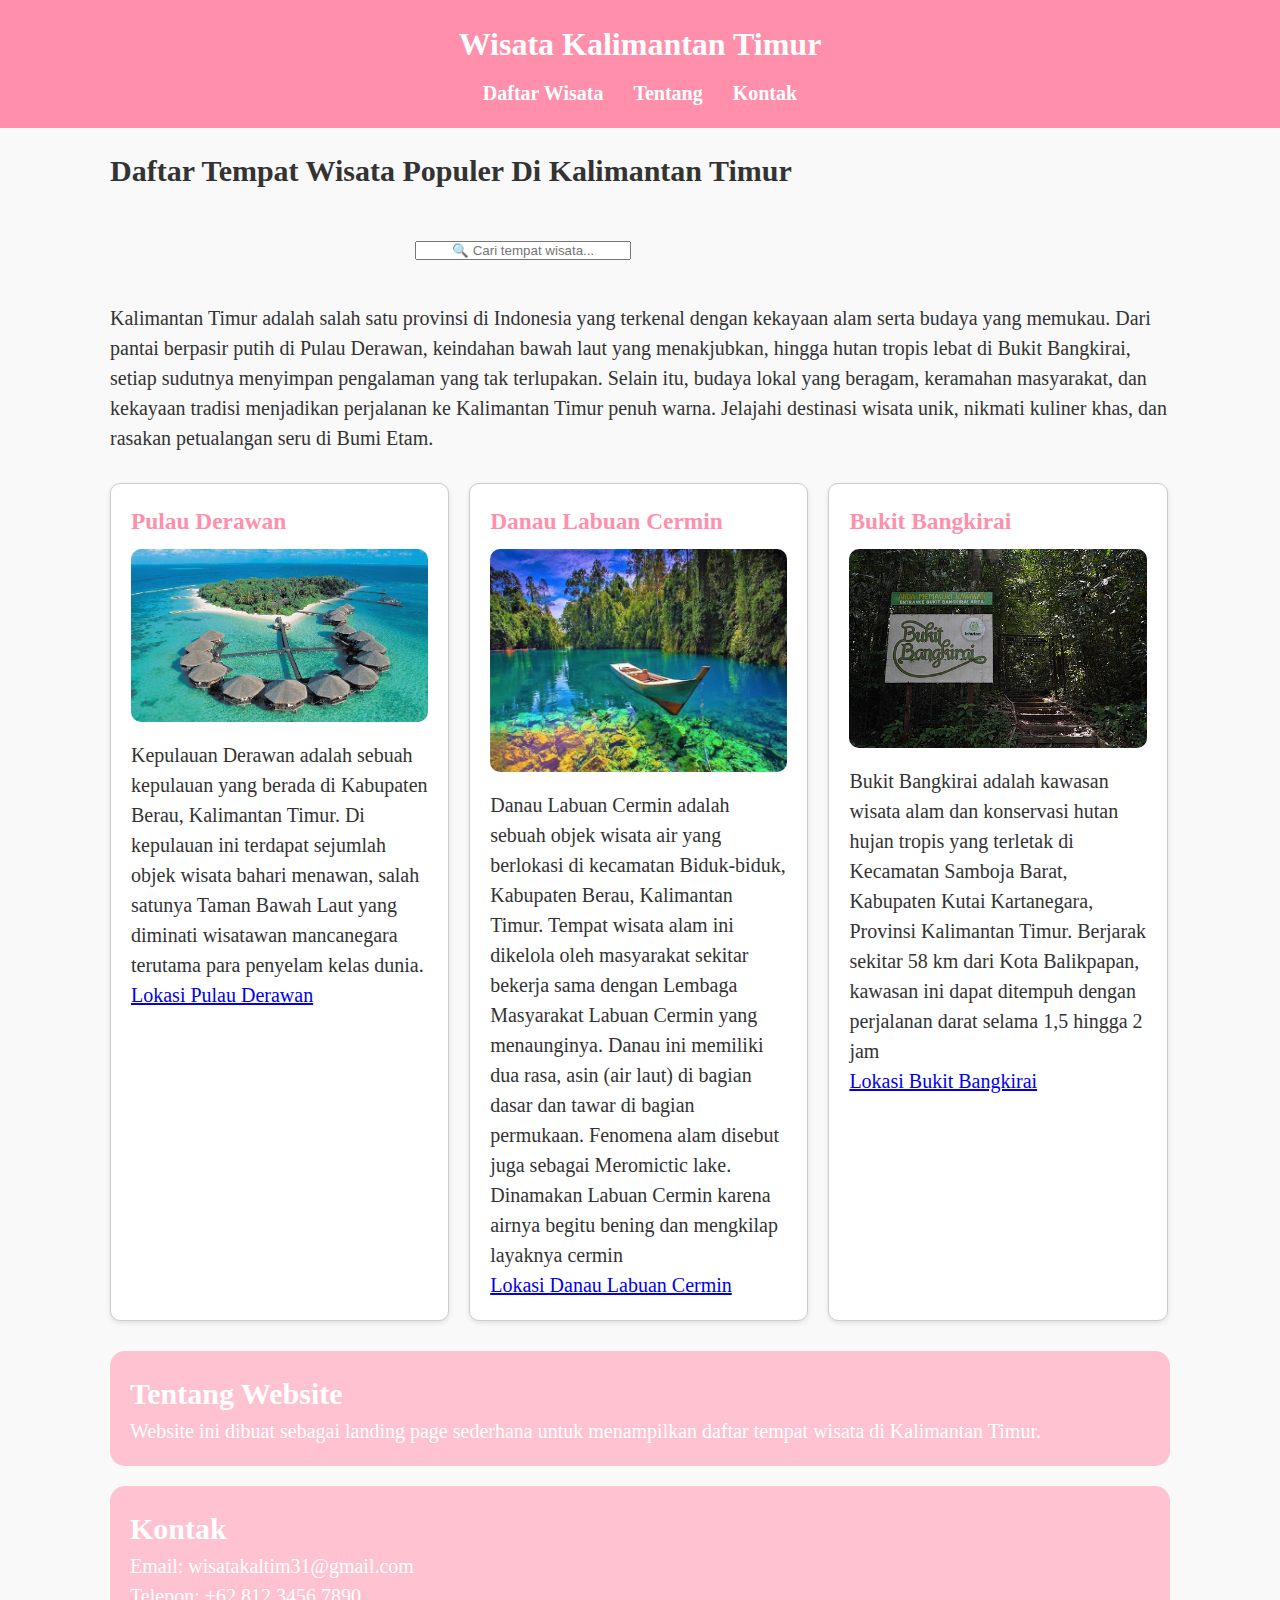
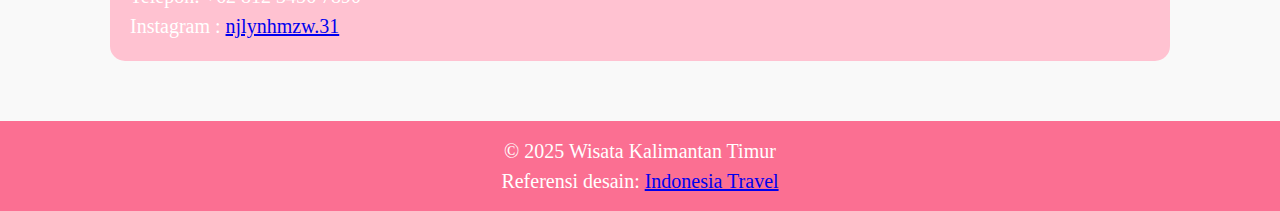
<file: index.html>
<!DOCTYPE html>
<html lang="id">
<head>
    <meta charset="UTF-8">
    <meta name="viewport" content="width=device-width, initial-scale=1.0">
    <title>List Tempat Wisata di Kalimantan Timur</title>
    <link rel="stylesheet" href="style.css">


</head>
<body>

    <header>
        <h1>Wisata Kalimantan Timur</h1>
        <nav>
            <ul>
                <li><a href="#wisata">Daftar Wisata</a></li>
                <li><a href="#tentang">Tentang</a></li>
                <li><a href="#kontak">Kontak</a></li>
            </ul>
        </nav>
    </header>

    <main>
        <section id="wisata">
            <h2>Daftar Tempat Wisata Populer Di Kalimantan Timur</h2>
            <p>  Kalimantan Timur adalah salah satu provinsi di Indonesia yang terkenal dengan kekayaan alam 
    serta budaya yang memukau. Dari pantai berpasir putih di Pulau Derawan, keindahan bawah laut 
    yang menakjubkan, hingga hutan tropis lebat di Bukit Bangkirai, setiap sudutnya menyimpan 
    pengalaman yang tak terlupakan. Selain itu, budaya lokal yang beragam, keramahan masyarakat, 
    dan kekayaan tradisi menjadikan perjalanan ke Kalimantan Timur penuh warna. 
    Jelajahi destinasi wisata unik, nikmati kuliner khas, dan rasakan petualangan seru di Bumi Etam.</p>

            <article class = "card">
                <h3>Pulau Derawan</h3>
                <a href="https://id.wikipedia.org/wiki/Kepulauan_Derawan" target="_blank">
                    <img src="pulau derawan.png" alt="Pulau Derawan" width="400">
                </a>
                <p>Kepulauan Derawan adalah sebuah kepulauan yang berada di Kabupaten Berau, Kalimantan Timur. Di kepulauan ini terdapat sejumlah objek wisata bahari menawan, salah satunya Taman Bawah Laut yang diminati wisatawan mancanegara terutama para penyelam kelas dunia.</p>
                <a href=" https://maps.app.goo.gl/w3hyk9qQ7KehTH298" target="_blank">Lokasi Pulau Derawan
                </a>
            </article>

            <article class = "card">
                <h3>Danau Labuan Cermin</h3>
                <a href="https://id.wikipedia.org/wiki/Danau_Labuan_Cermin" target="_blank">
                    <img src="laboan cermin.png" alt="Danau Labuan Cermin" width="400">
                </a>
                <p>Danau Labuan Cermin adalah sebuah objek wisata air yang berlokasi di kecamatan Biduk-biduk, Kabupaten Berau, Kalimantan Timur. Tempat wisata alam ini dikelola oleh masyarakat sekitar bekerja sama dengan Lembaga Masyarakat Labuan Cermin yang menaunginya. Danau ini memiliki dua rasa, asin (air laut) di bagian dasar dan tawar di bagian permukaan. Fenomena alam disebut juga sebagai Meromictic lake. Dinamakan Labuan Cermin karena airnya begitu bening dan mengkilap layaknya cermin</p>
                <a href= "https://maps.app.goo.gl/A2FGRVuVijHxtnyc6" target= "_blank">Lokasi Danau Labuan Cermin
                </a>
            </article>

            <article class = "card">
                <h3>Bukit Bangkirai</h3>
                <a href="https://id.wikipedia.org/wiki/Bukit_Bangkirai" target="_blank">
                    <img src="bukit bangkirai.png" alt="Bukit Bangkirai" width="400">
                </a>
                <p>Bukit Bangkirai adalah kawasan wisata alam dan konservasi hutan hujan tropis yang terletak di Kecamatan Samboja Barat, Kabupaten Kutai Kartanegara, Provinsi Kalimantan Timur. Berjarak sekitar 58 km dari Kota Balikpapan, kawasan ini dapat ditempuh dengan perjalanan darat selama 1,5 hingga 2 jam</p>
                <a href="https://maps.app.goo.gl/1m4f3vUuY5cXr3tF8" target="_blank">Lokasi Bukit Bangkirai
                </a>
            </article>
        </section>

        <section id="tentang">
            <h2>Tentang Website</h2>
            <p>Website ini dibuat sebagai landing page sederhana untuk menampilkan daftar tempat wisata di Kalimantan Timur.</p>
        </section>

        <section id="kontak">
            <h2>Kontak</h2>
            <p>Email: wisatakaltim31@gmail.com</p>
            <p>Telepon: +62 812 3456 7890</p>
            <p>Instagram : <a href="https://www.instagram.com/njlynhmzw.31/" target="_blank">njlynhmzw.31</a>
            </p>
        </section>
    </main>

    <footer>
        <p>&copy; 2025 Wisata Kalimantan Timur</p>
        <p>Referensi desain: <a href="https://www.indonesia.travel/" target="_blank">Indonesia Travel</a></p>
    </footer>

    <script src="script.js"></script>

</body>
</html>
</file>
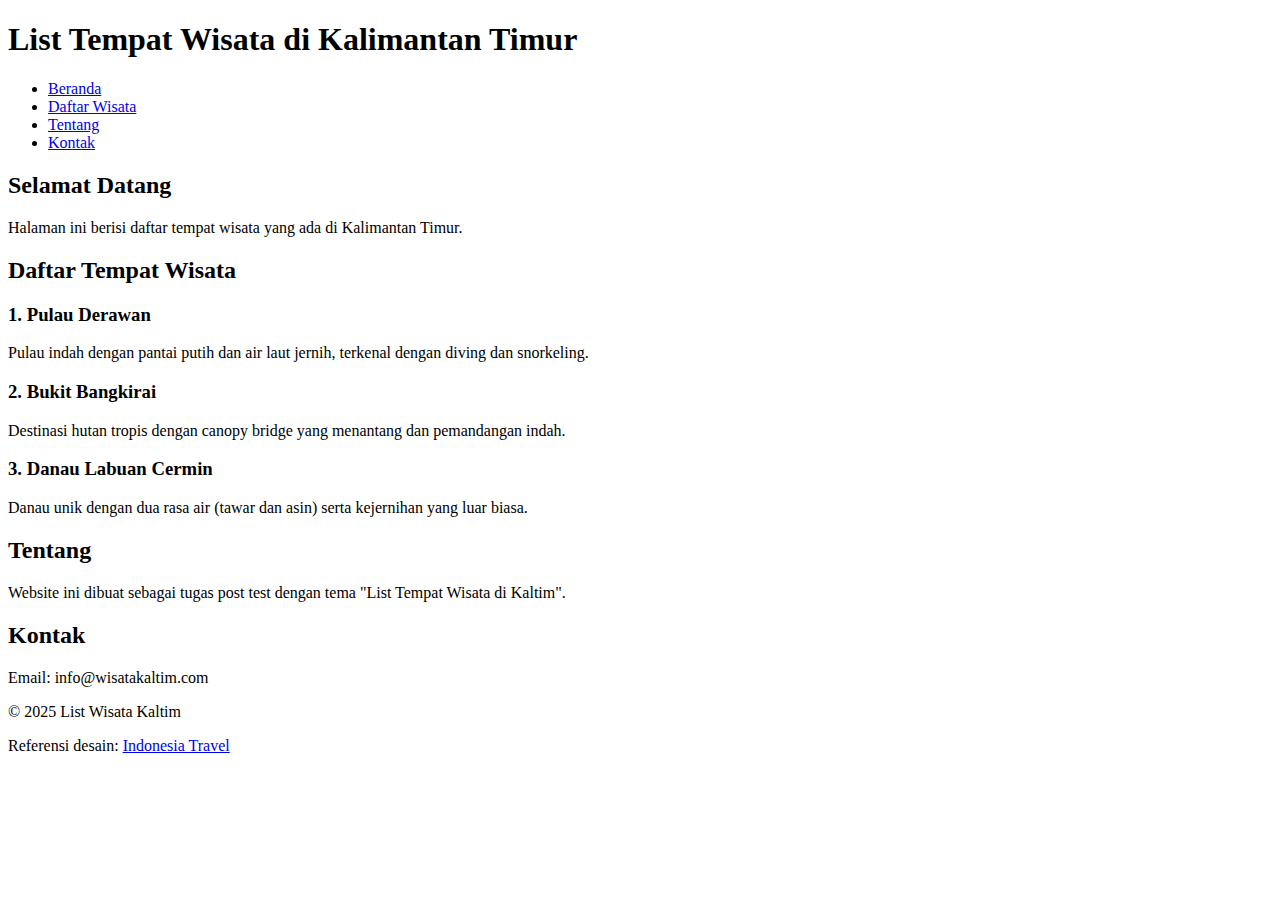
<file: coba.html>
<!DOCTYPE html>
<html lang="id">
<head>
    <meta charset="UTF-8">
    <meta name="viewport" content="width=device-width, initial-scale=1.0">
    <title>List Tempat Wisata di Kaltim</title>
</head>
<body>

    <!-- Header -->
    <header>
        <h1>List Tempat Wisata di Kalimantan Timur</h1>
        <nav>
            <ul>
                <li><a href="#beranda">Beranda</a></li>
                <li><a href="#wisata">Daftar Wisata</a></li>
                <li><a href="#tentang">Tentang</a></li>
                <li><a href="#kontak">Kontak</a></li>
            </ul>
        </nav>
    </header>

    <!-- Bagian Utama -->
    <main>
        <!-- Section Beranda -->
        <section id="beranda">
            <h2>Selamat Datang</h2>
            <p>Halaman ini berisi daftar tempat wisata yang ada di Kalimantan Timur.</p>
        </section>

        <!-- Section Daftar Wisata -->
        <section id="wisata">
            <h2>Daftar Tempat Wisata</h2>
            <article>
                <h3>1. Pulau Derawan</h3>
                <p>Pulau indah dengan pantai putih dan air laut jernih, terkenal dengan diving dan snorkeling.</p>
            </article>

            <article>
                <h3>2. Bukit Bangkirai</h3>
                <p>Destinasi hutan tropis dengan canopy bridge yang menantang dan pemandangan indah.</p>
            </article>

            <article>
                <h3>3. Danau Labuan Cermin</h3>
                <p>Danau unik dengan dua rasa air (tawar dan asin) serta kejernihan yang luar biasa.</p>
            </article>
        </section>

        <!-- Section Tentang -->
        <section id="tentang">
            <h2>Tentang</h2>
            <p>Website ini dibuat sebagai tugas post test dengan tema "List Tempat Wisata di Kaltim".</p>
        </section>

        <!-- Section Kontak -->
        <section id="kontak">
            <h2>Kontak</h2>
            <p>Email: info@wisatakaltim.com</p>
        </section>
    </main>

    <!-- Footer -->
    <footer>
        <p>&copy; 2025 List Wisata Kaltim</p>
        <p>Referensi desain: 
            <a href="https://www.indonesia.travel/" target="_blank">Indonesia Travel</a>
        </p>
    </footer>

</body>
</html>
</file>
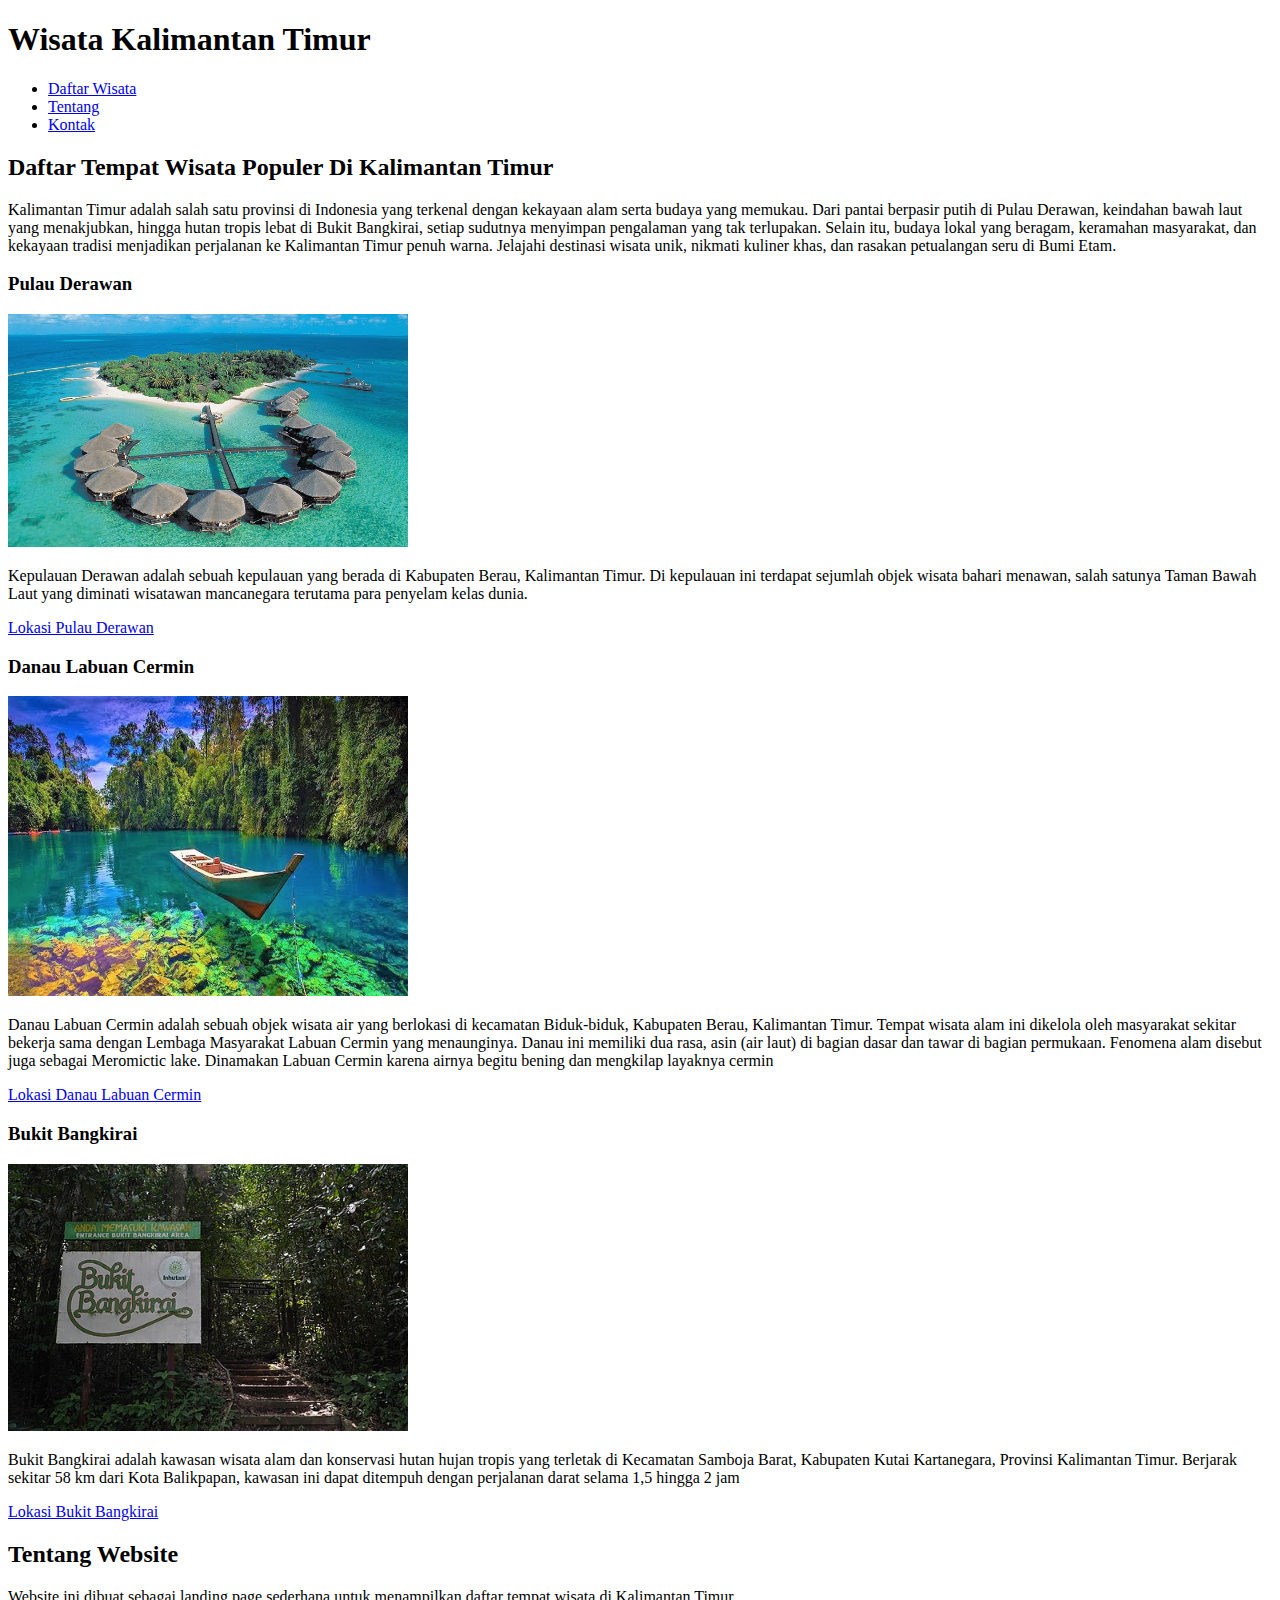
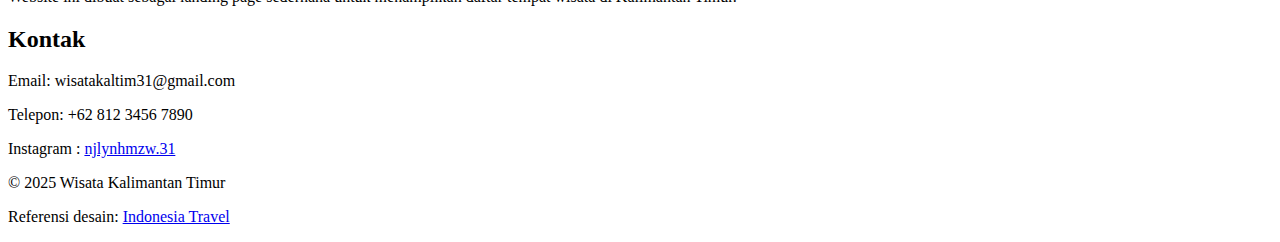
<file: Posttest1-web.html>
<!DOCTYPE html>
<html lang="id">
<head>
    <meta charset="UTF-8">
    <meta name="viewport" content="width=device-width, initial-scale=1.0">
    <title>List Tempat Wisata di Kalimantan Timur</title>
</head>
<body>

    <header>
        <h1>Wisata Kalimantan Timur</h1>
        <nav>
            <ul>
                <li><a href="#wisata">Daftar Wisata</a></li>
                <li><a href="#tentang">Tentang</a></li>
                <li><a href="#kontak">Kontak</a></li>
            </ul>
        </nav>
    </header>

    <main>
        <section id="wisata">
            <h2>Daftar Tempat Wisata Populer Di Kalimantan Timur</h2>
            <p>  Kalimantan Timur adalah salah satu provinsi di Indonesia yang terkenal dengan kekayaan alam 
    serta budaya yang memukau. Dari pantai berpasir putih di Pulau Derawan, keindahan bawah laut 
    yang menakjubkan, hingga hutan tropis lebat di Bukit Bangkirai, setiap sudutnya menyimpan 
    pengalaman yang tak terlupakan. Selain itu, budaya lokal yang beragam, keramahan masyarakat, 
    dan kekayaan tradisi menjadikan perjalanan ke Kalimantan Timur penuh warna. 
    Jelajahi destinasi wisata unik, nikmati kuliner khas, dan rasakan petualangan seru di Bumi Etam.</p>

            <article>
                <h3>Pulau Derawan</h3>
                <a href="https://id.wikipedia.org/wiki/Kepulauan_Derawan" target="_blank">
                    <img src="pulau derawan.png" alt="Pulau Derawan" width="400">
                </a>
                <p>Kepulauan Derawan adalah sebuah kepulauan yang berada di Kabupaten Berau, Kalimantan Timur. Di kepulauan ini terdapat sejumlah objek wisata bahari menawan, salah satunya Taman Bawah Laut yang diminati wisatawan mancanegara terutama para penyelam kelas dunia.</p>
                <a href=" https://maps.app.goo.gl/w3hyk9qQ7KehTH298" target="_blank">Lokasi Pulau Derawan
                </a>
            </article>

            <article>
                <h3>Danau Labuan Cermin</h3>
                <a href="https://id.wikipedia.org/wiki/Danau_Labuan_Cermin" target="_blank">
                    <img src="laboan cermin.png" alt="Danau Labuan Cermin" width="400">
                </a>
                <p>Danau Labuan Cermin adalah sebuah objek wisata air yang berlokasi di kecamatan Biduk-biduk, Kabupaten Berau, Kalimantan Timur. Tempat wisata alam ini dikelola oleh masyarakat sekitar bekerja sama dengan Lembaga Masyarakat Labuan Cermin yang menaunginya. Danau ini memiliki dua rasa, asin (air laut) di bagian dasar dan tawar di bagian permukaan. Fenomena alam disebut juga sebagai Meromictic lake. Dinamakan Labuan Cermin karena airnya begitu bening dan mengkilap layaknya cermin</p>
                <a href= "https://maps.app.goo.gl/A2FGRVuVijHxtnyc6" target= "_blank">Lokasi Danau Labuan Cermin
                </a>
            </article>

            <article>
                <h3>Bukit Bangkirai</h3>
                <a href="https://id.wikipedia.org/wiki/Bukit_Bangkirai" target="_blank">
                    <img src="bukit bangkirai.png" alt="Bukit Bangkirai" width="400">
                </a>
                <p>Bukit Bangkirai adalah kawasan wisata alam dan konservasi hutan hujan tropis yang terletak di Kecamatan Samboja Barat, Kabupaten Kutai Kartanegara, Provinsi Kalimantan Timur. Berjarak sekitar 58 km dari Kota Balikpapan, kawasan ini dapat ditempuh dengan perjalanan darat selama 1,5 hingga 2 jam</p>
                <a href="https://maps.app.goo.gl/1m4f3vUuY5cXr3tF8" target="_blank">Lokasi Bukit Bangkirai
                </a>
            </article>
        </section>

        <section id="tentang">
            <h2>Tentang Website</h2>
            <p>Website ini dibuat sebagai landing page sederhana untuk menampilkan daftar tempat wisata di Kalimantan Timur.</p>
        </section>

        <section id="kontak">
            <h2>Kontak</h2>
            <p>Email: wisatakaltim31@gmail.com</p>
            <p>Telepon: +62 812 3456 7890</p>
            <p>Instagram : <a href="https://www.instagram.com/njlynhmzw.31/" target="_blank">njlynhmzw.31</a>
            </p>
        </section>
    </main>

    <footer>
        <p>&copy; 2025 Wisata Kalimantan Timur</p>
        <p>Referensi desain: <a href="https://www.indonesia.travel/" target="_blank">Indonesia Travel</a></p>
    </footer>

</body>
</html>
</file>
<file: style.css>
* {
    margin: 0;
    padding: 0;
    box-sizing: border-box;
}

body 
{
    font-family: "times new roman", Arial, sans-serif;
    font-size: 16px;
    line-height: 1.5;
    background-color: #f9f9f9;
    color: #333;
}

header 
{
    background: #ff8fab;
    color: #fff;
    padding: 20px;
    text-align: center;
}

header h1 
{
    font-size: 2rem;
    font-weight: 700;
    margin-bottom: 10px;
}

nav ul 
{
    list-style: none;
    display: flex;
    justify-content: center;
    align-items: center;
    gap: 20px;
}

nav ul li a 
{
    text-decoration: none;
    color: #fff;
    font-weight: bold;
    transition: 0.3s;
}

nav ul li a:hover 
{
    color: #000;
}

.btn 
{
    display: inline-block;
    padding: 10px 15px;
    border-radius: 5px;
    text-decoration: none;
    font-weight: bold;
    transition: 0.3s ease-in-out;
}

.btn-primary 
{
    background: #ff8fab;
    color: #fff;
}

.btn-primary:hover 
{
    background: #fb6f92;
}

main 
{
    max-width: 1100px;
    margin: auto;
    padding: 20px;
}

#wisata 
{
    display: flex;
    flex-direction: column;
    gap: 20px;
}

.card 
{
    background: #fff;
    border-radius: 10px;
    padding: 20px;
    margin: 10px 0;
    border: 1px solid #ccc;
    box-shadow: 0 2px 5px rgba(0,0,0,0.1);
}

.card img 
{
    width: 100%;
    border-radius: 10px;
    margin-bottom: 10px;
}

.card h3 
{
    margin-bottom: 10px;
    color: #ff8fab;
}

#tentang, #kontak 
{
    background: #ffc2d1;
    color: #fff;
    padding: 20px;
    border-radius: 15px;
    margin: 20px 0;
}

footer 
{
    text-align: center;
    padding: 15px;
    background: #fb6f92;
    color: #fff;
    margin-top: 20px;
}

@media (min-width: 600px) 
{
    body {
        font-size: 18px;
    }
    nav ul {
        gap: 30px;
    }
}

@media (min-width: 900px) 
{
    body {
        font-size: 20px;
    }
    #wisata {
        flex-direction: row;
        flex-wrap: wrap;
    }
    .card {
        flex: 1 1 calc(33% - 20px);
        max-width: 32%;
    }
}
</file>
